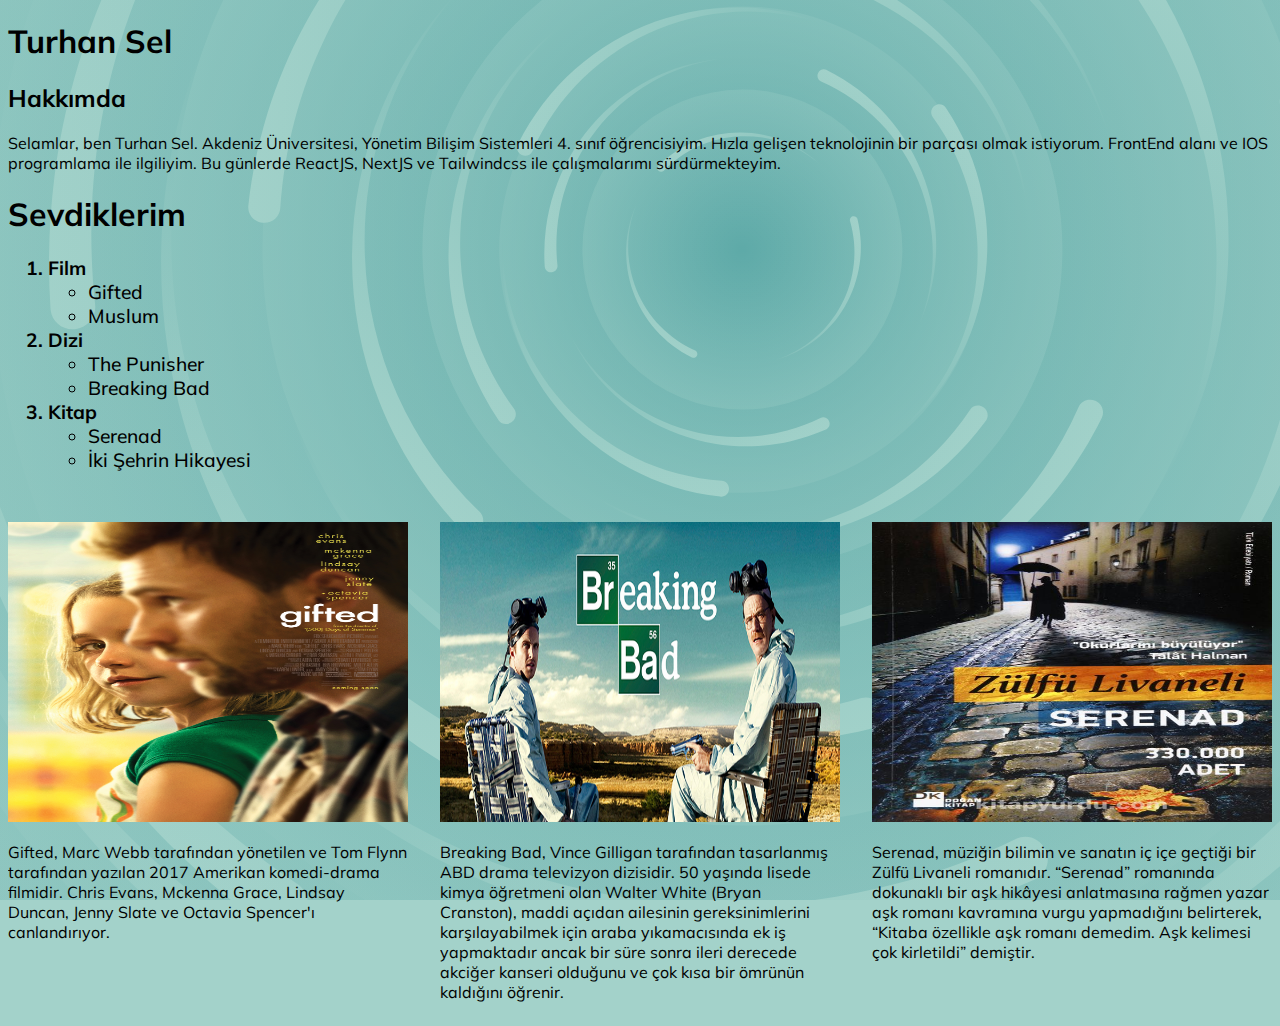
<file: index.html>
<!DOCTYPE html>
<html lang="en">
  <head>
    <meta charset="UTF-8" />
    <meta http-equiv="X-UA-Compatible" content="IE=edge" />
    <meta name="viewport" content="width=device-width, initial-scale=1.0" />
    <title>Turhan Sel</title>
    <link rel="preconnect" href="https://fonts.gstatic.com" />
    <link
      href="https://fonts.googleapis.com/css2?family=Mulish:wght@500;700&display=swap"
      rel="stylesheet"
    />
    <link rel="stylesheet" href="main.css" />
  </head>
  <body>
    <div>
      <div class="about">
        <!-- Hakkımda kısmı -->
        <h1>Turhan Sel</h1>
        <h2>Hakkımda</h2>
        <p>
          Selamlar, ben Turhan Sel. Akdeniz Üniversitesi, Yönetim Bilişim
          Sistemleri 4. sınıf öğrencisiyim. Hızla gelişen teknolojinin bir
          parçası olmak istiyorum. FrontEnd alanı ve IOS programlama ile
          ilgiliyim. Bu günlerde ReactJS, NextJS ve Tailwindcss ile
          çalışmalarımı sürdürmekteyim.
        </p>
        <h1>Sevdiklerim</h1>
      </div>

      <div>
        <ol>
          <li>
            Film
            <ul>
              <li>Gifted</li>
              <li>Muslum</li>
            </ul>
          </li>

          <li>
            Dizi
            <ul>
              <li>The Punisher</li>
              <li>Breaking Bad</li>
            </ul>
          </li>
          <li>
            Kitap
            <ul>
              <li>Serenad</li>
              <li>İki Şehrin Hikayesi</li>
            </ul>
          </li>
        </ol>
      </div>
    </div>
    <div class="photos">
      <div>
        <img src="img/gifted.jpg" alt="gifted" />
        <p>
          Gifted, Marc Webb tarafından yönetilen ve Tom Flynn tarafından yazılan
          2017 Amerikan komedi-drama filmidir. Chris Evans, Mckenna Grace,
          Lindsay Duncan, Jenny Slate ve Octavia Spencer'ı canlandırıyor.
        </p>
      </div>
      <div>
        <img src="img/breakingbad.jpeg" alt="breakingbad" />
        <p>
          Breaking Bad, Vince Gilligan tarafından tasarlanmış ABD drama
          televizyon dizisidir. 50 yaşında lisede kimya öğretmeni olan Walter
          White (Bryan Cranston), maddi açıdan ailesinin gereksinimlerini
          karşılayabilmek için araba yıkamacısında ek iş yapmaktadır ancak bir
          süre sonra ileri derecede akciğer kanseri olduğunu ve çok kısa bir
          ömrünün kaldığını öğrenir.
        </p>
      </div>
      <div>
        <img src="img/serenad.jpeg" alt="serenad" />
        <p>
          Serenad, müziğin bilimin ve sanatın iç içe geçtiği bir Zülfü Livaneli
          romanıdır. “Serenad” romanında dokunaklı bir aşk hikâyesi anlatmasına
          rağmen yazar aşk romanı kavramına vurgu yapmadığını belirterek,
          “Kitaba özellikle aşk romanı demedim. Aşk kelimesi çok kirletildi”
          demiştir.
        </p>
      </div>
    </div>
  </body>
</html>
</file>
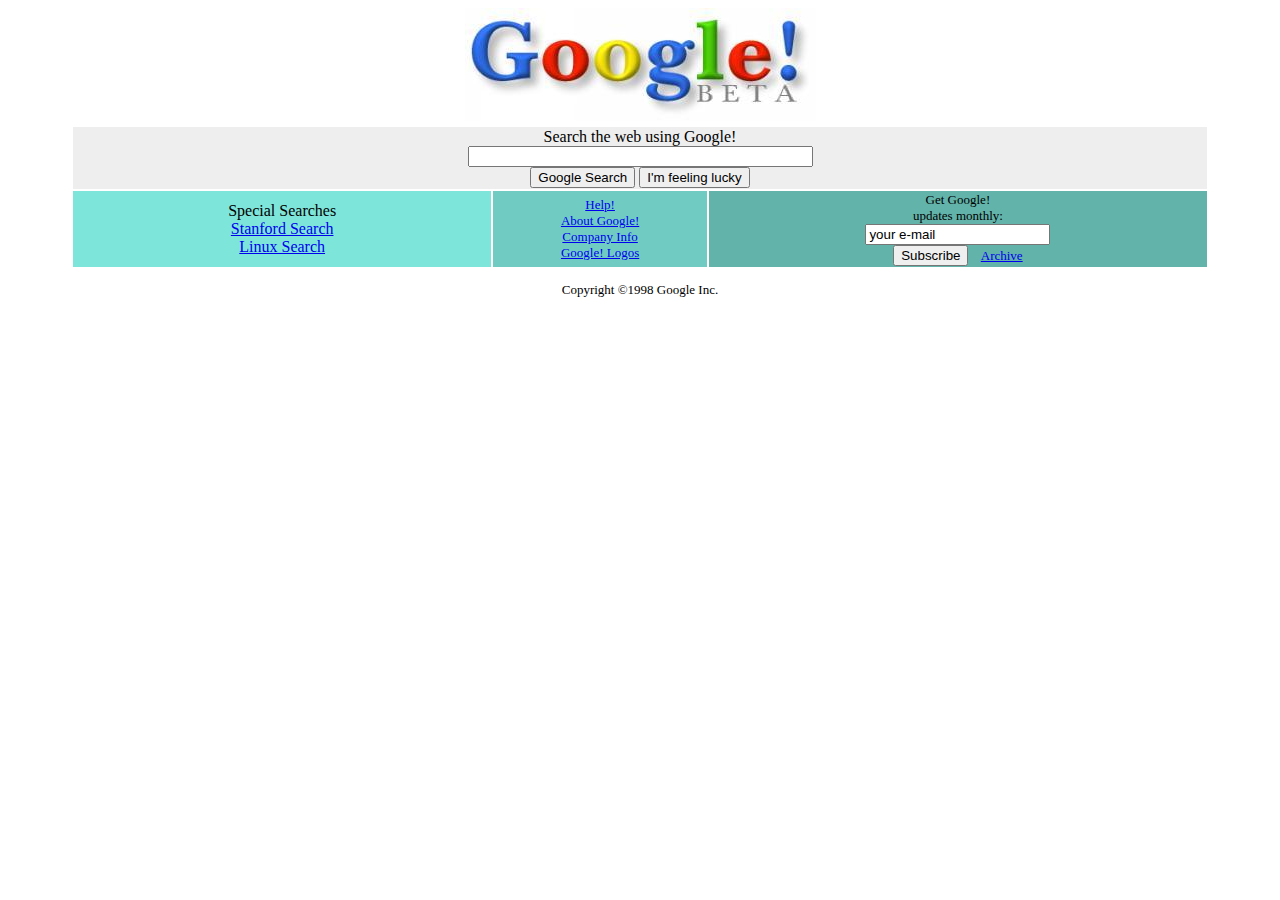
<file: googlehomepage98/index.html>
<!DOCTYPE html>
<html lang="en">
  <head>
    <meta charset="UTF-8" />
    <meta http-equiv="X-UA-Compatible" content="IE=edge" />
    <meta name="viewport" content="width=device-width, initial-scale=1.0" />
    <title>Google!</title>
    <link rel="stylesheet" href="main.css" />
  </head>
  <body>
    <!-- Logo Start-->
    <header class="center">
      <img src="google.jpeg" alt="" />
    </header>
    <!-- Logo End -->

    <!-- Main Start -->
    <main class="center orta">
      <table width="90%">
        <tbody>
          <tr>
            <td class="tdbg" colspan="3">
                <span class="center">
                Search the web using Google! <br>
                <input type="text" name="q" value="" size="40"><br>
                <input type="submit" value="Google Search">
                <input type="submit" name="sa" value="I'm feeling lucky"><br>
                </span>
                </form>
                <form method="GET" action="">
                </td>
          </tr>
          <tr>
            <td width="37%" style="background-color: #7EE5DA;">
                <span class="center">
                Special Searches<br>
                <a href="#">Stanford Search</a><br>
                <a href="#">Linux Search</a><br>
                </span>
                </td>
                <td style="background-color: #70CCC2;">
                <div class="center">
                <div class="tsmall">
                <a href="#">Help!</a> <br>
                <a href="#">About Google!</a> <br>
                <a href="#">Company Info</a> <br>
                <a href="#">Google! Logos</a> <br>
                </div>
                </div>
                </td>
                <td  style="background-color: #62B3AA; text-align: right;">
                <span class="center">
                <div class="tsmall">
                Get Google! <br> updates monthly: <br>
                <input type="hidden" name="listname" value="google-friends">
                <input type="text" name="emailaddr" value="your e-mail"> <br>
                <input type="submit" name="SubmitAction" value="Subscribe"> 
                &nbsp;&nbsp;
                <span class="tsmall"><a href="#">Archive</a></span>      
                </div>
                </span>
                </td>
          </tr>
        </tbody>
      </table>
    </main>
        
    <!-- Main End -->

    <!-- Footer Start -->
    <footer class="center">
      <p class="tsmall">Copyright ©1998 Google Inc.</p>
    </footer>
    <!-- Footer End -->
  </body>
</html>
</file>
<file: main.css>
* {
  /* margin: 0; */
  /* padding: 0; */
  box-sizing: border-box;
}
body {
  background-color: #a3d2ca;
  background-image: url("data:image/svg+xml,%3Csvg xmlns='http://www.w3.org/2000/svg' viewBox='0 0 2000 1500'%3E%3Cdefs%3E%3CradialGradient id='a' gradientUnits='objectBoundingBox'%3E%3Cstop offset='0' stop-color='%235eaaa8'/%3E%3Cstop offset='1' stop-color='%23a3d2ca'/%3E%3C/radialGradient%3E%3ClinearGradient id='b' gradientUnits='userSpaceOnUse' x1='0' y1='750' x2='1550' y2='750'%3E%3Cstop offset='0' stop-color='%2381beb9'/%3E%3Cstop offset='1' stop-color='%23a3d2ca'/%3E%3C/linearGradient%3E%3Cpath id='s' fill='url(%23b)' d='M1549.2 51.6c-5.4 99.1-20.2 197.6-44.2 293.6c-24.1 96-57.4 189.4-99.3 278.6c-41.9 89.2-92.4 174.1-150.3 253.3c-58 79.2-123.4 152.6-195.1 219c-71.7 66.4-149.6 125.8-232.2 177.2c-82.7 51.4-170.1 94.7-260.7 129.1c-90.6 34.4-184.4 60-279.5 76.3C192.6 1495 96.1 1502 0 1500c96.1-2.1 191.8-13.3 285.4-33.6c93.6-20.2 185-49.5 272.5-87.2c87.6-37.7 171.3-83.8 249.6-137.3c78.4-53.5 151.5-114.5 217.9-181.7c66.5-67.2 126.4-140.7 178.6-218.9c52.3-78.3 96.9-161.4 133-247.9c36.1-86.5 63.8-176.2 82.6-267.6c18.8-91.4 28.6-184.4 29.6-277.4c0.3-27.6 23.2-48.7 50.8-48.4s49.5 21.8 49.2 49.5c0 0.7 0 1.3-0.1 2L1549.2 51.6z'/%3E%3Cg id='g'%3E%3Cuse href='%23s' transform='scale(0.12) rotate(60)'/%3E%3Cuse href='%23s' transform='scale(0.2) rotate(10)'/%3E%3Cuse href='%23s' transform='scale(0.25) rotate(40)'/%3E%3Cuse href='%23s' transform='scale(0.3) rotate(-20)'/%3E%3Cuse href='%23s' transform='scale(0.4) rotate(-30)'/%3E%3Cuse href='%23s' transform='scale(0.5) rotate(20)'/%3E%3Cuse href='%23s' transform='scale(0.6) rotate(60)'/%3E%3Cuse href='%23s' transform='scale(0.7) rotate(10)'/%3E%3Cuse href='%23s' transform='scale(0.835) rotate(-40)'/%3E%3Cuse href='%23s' transform='scale(0.9) rotate(40)'/%3E%3Cuse href='%23s' transform='scale(1.05) rotate(25)'/%3E%3Cuse href='%23s' transform='scale(1.2) rotate(8)'/%3E%3Cuse href='%23s' transform='scale(1.333) rotate(-60)'/%3E%3Cuse href='%23s' transform='scale(1.45) rotate(-30)'/%3E%3Cuse href='%23s' transform='scale(1.6) rotate(10)'/%3E%3C/g%3E%3C/defs%3E%3Cg transform='translate(1160 0)'%3E%3Cg transform='translate(0 390)'%3E%3Ccircle fill='url(%23a)' r='3000'/%3E%3Cg opacity='0.5'%3E%3Ccircle fill='url(%23a)' r='2000'/%3E%3Ccircle fill='url(%23a)' r='1800'/%3E%3Ccircle fill='url(%23a)' r='1700'/%3E%3Ccircle fill='url(%23a)' r='1651'/%3E%3Ccircle fill='url(%23a)' r='1450'/%3E%3Ccircle fill='url(%23a)' r='1250'/%3E%3Ccircle fill='url(%23a)' r='1175'/%3E%3Ccircle fill='url(%23a)' r='900'/%3E%3Ccircle fill='url(%23a)' r='750'/%3E%3Ccircle fill='url(%23a)' r='500'/%3E%3Ccircle fill='url(%23a)' r='380'/%3E%3Ccircle fill='url(%23a)' r='250'/%3E%3C/g%3E%3Cg transform='rotate(-316.8 0 0)'%3E%3Cuse href='%23g' transform='rotate(10)'/%3E%3Cuse href='%23g' transform='rotate(120)'/%3E%3Cuse href='%23g' transform='rotate(240)'/%3E%3C/g%3E%3Ccircle fill-opacity='0.04' fill='url(%23a)' r='3000'/%3E%3C/g%3E%3C/g%3E%3C/svg%3E");
  background-attachment: fixed;
  background-size: cover;
  font-family: "Mulish", sans-serif;
}
ol {
  list-style-type: decimal;
}

li {
  font-size: 1.2rem;
  font-weight: bold;
}
ul li {
  font-weight: 500;
}

.photos {
  margin-top: 50px;
  display: flex;
  align-items: stretch;
  justify-content: space-between;
}

img {
  width: 400px;
  height: 300px;
}

.photos p {
  min-height: 50px;
  max-height: 200px;
  overflow: scroll;
  width: 400px;
}
</file>
<file: googlehomepage98/main.css>
body {
  background-color: rgb(255, 255, 255);
}

img {
  width: 351px;
  height: 113px;
}

.center {
  text-align: center;
  align-items: center;
}

.orta {
  display: flex;
  align-items: center;
  justify-content: center;
}

.tsmall {
  font-size: small;
}

.tdbg {
  background-color: #eeeeee;
}

.bgcolor {
  background-color: #70ccc2;
}
</file>
